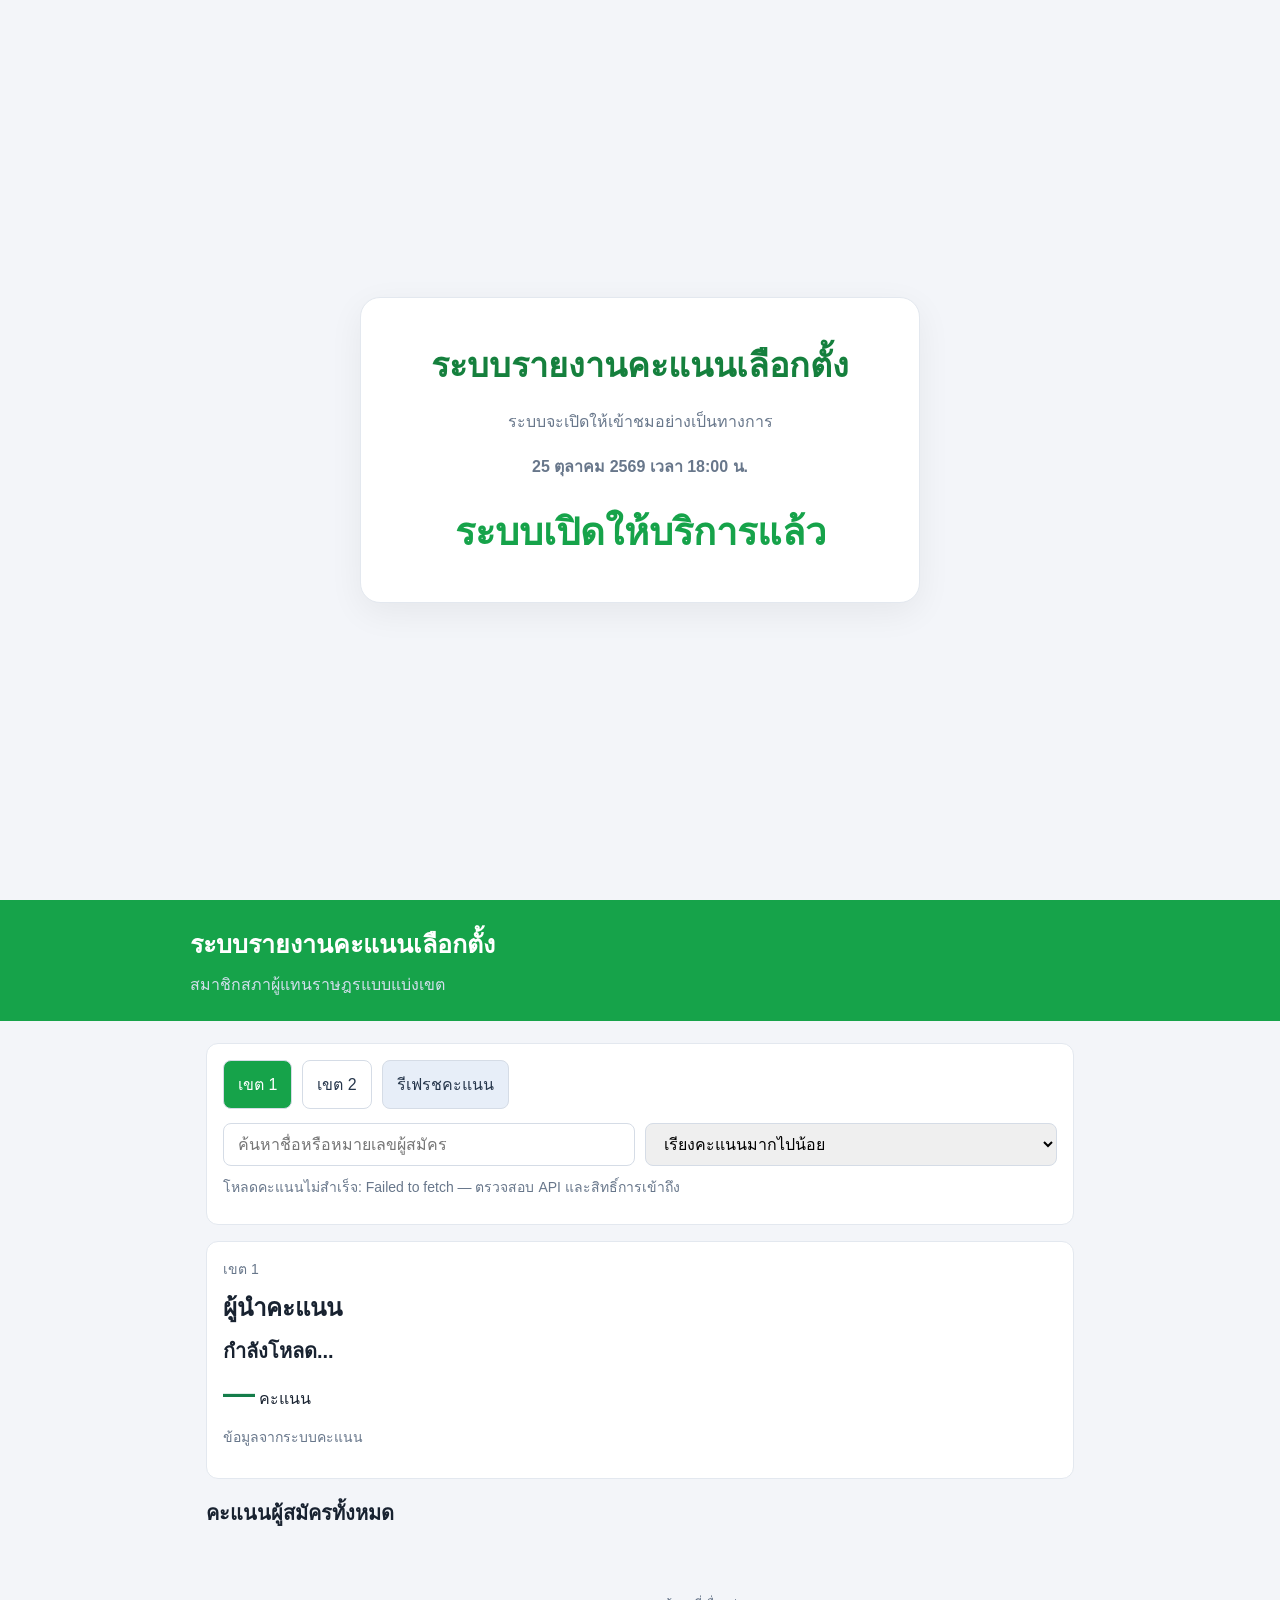
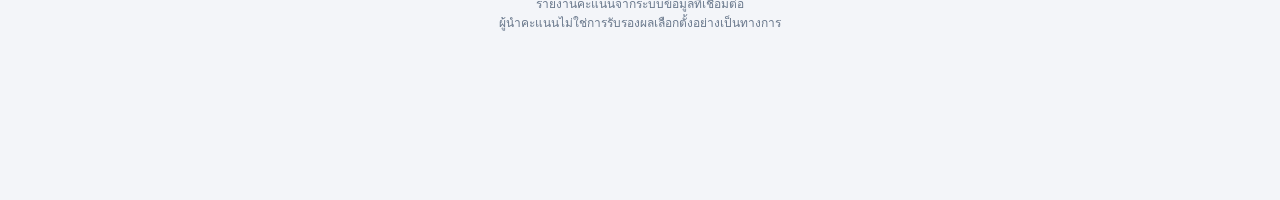
<file: result/index.html>
<!DOCTYPE html>
<html lang="th">
<head>
  <meta charset="UTF-8">
  <meta name="viewport" content="width=device-width, initial-scale=1">
  <title>ระบบรายงานคะแนนเลือกตั้ง KMITL</title>
    <link rel="icon" type="image/x-icon" href="https://www.reg.kmitl.ac.th/index/new_index_assets/img/logo/main.png">
    <link rel="stylesheet" href="https://slw-system.pages.dev/assets/css/font-face.css">
  <style>
    * { box-sizing: border-box; }
    body {
      margin: 0;
      font-family: CPN, sans-serif;
      background: #f3f5f9;
      color: #182230;
    }
    header {
      background: #16a34a;
      color: white;
      padding: 28px 18px;
    }
    .container { max-width: 900px; margin: auto; }
    header h1 { margin: 0 0 8px; font-size: 25px; }
    header p { margin: 0; color: #d3dfed; }
    main { padding: 22px 16px; }
    .toolbar, .panel, .candidate {
      background: white;
      border-radius: 12px;
      padding: 16px;
      border: 1px solid #e3e8ef;
    }
    .toolbar { margin-bottom: 16px; }
    .tabs { display: flex; gap: 10px; margin-bottom: 14px; }
    button, select, input {
      font: inherit;
      border-radius: 8px;
      padding: 11px 14px;
    }
    button {
      cursor: pointer;
      border: 1px solid #d5dce6;
      background: white;
      color: #26364b;
    }
    button.active { background: #16a34a; color: white; }
    #refresh { background: #e7eef8; }
    input, select { border: 1px solid #d5dce6; }
    input { width: 100%; }
    .controls { display: grid; grid-template-columns: 1fr 1fr; gap: 10px; }
    .panel { margin-bottom: 18px; }
    .muted { color: #68778b; font-size: 14px; }
    .leader-name { font-size: 20px; font-weight: 700; margin: 8px 0; }
    .leader-score { font-size: 32px; font-weight: 800; color: #147d4a; }
    .list { display: grid; gap: 12px; }
    .candidate { padding: 15px; }
    .candidate-top { display: flex; align-items: center; gap: 12px; }
    .number {
      width: 42px; height: 42px; flex-shrink: 0;
      display: grid; place-items: center;
      background: #edf1f7; border-radius: 10px;
      font-weight: 800; font-size: 18px;
    }
    .candidate-info { flex: 1; min-width: 0; }
    .candidate-name { font-weight: 650; overflow-wrap: anywhere; }
    .score { font-weight: 750; font-size: 19px; margin-top: 5px; }
    .bar { height: 7px; background: #e8edf3; border-radius: 8px; margin-top: 12px; overflow: hidden; }
    .fill { height: 100%; background: #64748b; border-radius: 8px; }
    .fill.leader { background: #16a34a; }
    .rank { color: #147d4a; font-size: 12px; font-weight: 700; }
    #status { padding: 10px 0; color: #68778b; font-size: 14px; }
    footer { text-align: center; padding: 18px; color: #68778b; font-size: 12px; }
    @media (max-width: 560px) {
      header h1 { font-size: 21px; }
      .controls { grid-template-columns: 1fr; }
    }
    
    #launch-screen {
      min-height: 100vh;
      min-height: 100dvh;
      display: flex;
      align-items: center;
      justify-content: center;
      text-align: center;
      padding: 24px;
      background: #f3f5f9;
    }
    
    .launch-card {
      width: 100%;
      max-width: 560px;
      padding: 40px 24px;
      background: #fff;
      border: 1px solid #e3e8ef;
      border-radius: 20px;
      box-shadow: 0 10px 35px rgba(0, 0, 0, 0.06);
    }
    
    .launch-card h1 {
      color: #15803d;
      font-size: clamp(24px, 5vw, 34px);
      margin: 0 0 16px;
    }
    
    .launch-card p {
      color: #68778b;
      line-height: 1.8;
    }
    
    #launch-countdown {
      font-size: clamp(25px, 6vw, 38px);
      font-weight: 800;
      color: #16a34a;
      margin-top: 20px;
    }
    #report-app {
      min-height: 100vh;
      min-height: 100dvh;
    }
    
    #report-app header {
      padding: 24px 18px;
    }
    
    #report-app main {
      padding-bottom: 30px;
    }
    
    #report-app footer {
      padding-bottom: 20px;
    }

  </style>
</head>
<body>
  
  <!-- แสดงก่อนถึงเวลาเปิด -->
  <section id="launch-screen">
    <div class="launch-card">
      <h1>ระบบรายงานคะแนนเลือกตั้ง</h1>
      <p>ระบบจะเปิดให้เข้าชมอย่างเป็นทางการ</p>
      <p><strong>25 ตุลาคม 2569 เวลา 18:00 น.</strong></p>
      <div id="launch-countdown">กำลังตรวจสอบเวลา...</div>
    </div>
  </section>

  <!-- หน้าเว็บรายงานคะแนน -->
  <div id="report-app" hidden>
    
      <header>
        <div class="container">
          <h1>ระบบรายงานคะแนนเลือกตั้ง</h1>
          <p>สมาชิกสภาผู้แทนราษฎรแบบแบ่งเขต</p>
        </div>
      </header>
    
      <main class="container">
        <section class="toolbar">
          <div class="tabs">
            <button class="active" data-zone="z1">เขต 1</button>
            <button data-zone="z2">เขต 2</button>
            <button id="refresh">รีเฟรชคะแนน</button>
          </div>
          <div class="controls">
            <input id="search" type="search" placeholder="ค้นหาชื่อหรือหมายเลขผู้สมัคร">
            <select id="sort">
              <option value="score">เรียงคะแนนมากไปน้อย</option>
              <option value="number">เรียงตามหมายเลขผู้สมัคร</option>
            </select>
          </div>
          <div id="status" role="status" aria-live="polite">กำลังโหลดคะแนน...</div>
        </section>
    
        <section class="panel">
          <div class="muted" id="zone-title">เขต 1</div>
          <h2 style="margin:8px 0">ผู้นำคะแนน</h2>
          <div class="leader-name" id="leader-name">กำลังโหลด...</div>
          <div><span class="leader-score" id="leader-score">—</span> คะแนน</div>
          <p class="muted" id="leader-note">ข้อมูลจากระบบคะแนน</p>
        </section>
    
        <h2 style="font-size:20px">คะแนนผู้สมัครทั้งหมด</h2>
        <div id="candidate-list" class="list"></div>
      </main>
    
      <footer>
        รายงานคะแนนจากระบบข้อมูลที่เชื่อมต่อ
        <br>ผู้นำคะแนนไม่ใช่การรับรองผลเลือกตั้งอย่างเป็นทางการ
      </footer>

  </div>

  <script>
    const API_URL =
      "https://script.google.com/macros/s/AKfycbzUkKOnJl98-1P7auMzqD-6_JlgkBAGJxWLUUTsc03htUux4T7RH96XlSFLoAcsK3JR2w/exec";

    let electionData = {};
    let currentZone = "z1";
    let loading = false;

    const $ = id => document.getElementById(id);

    function escapeHTML(value) {
      return String(value ?? "").replace(/[&<>"']/g, char => ({
        "&": "&amp;",
        "<": "&lt;",
        ">": "&gt;",
        '"': "&quot;",
        "'": "&#39;"
      })[char]);
    }

    async function loadScores() {
      if (loading) return;
      loading = true;
      $("refresh").disabled = true;
      $("status").textContent = "กำลังโหลดข้อมูลคะแนน...";

      try {
        const response = await fetch(API_URL, { cache: "no-store" });
        if (!response.ok) throw new Error("HTTP " + response.status);

        const result = await response.json();
        if (!result.success || !result.data) {
          throw new Error("รูปแบบข้อมูล API ไม่ถูกต้อง");
        }

        for (const zone of ["z1", "z2"]) {
          if (!Array.isArray(result.data[zone]?.candidates)) {
            throw new Error("ไม่พบข้อมูลผู้สมัคร " + zone);
          }
        }

        electionData = result.data;
        render();
        $("status").textContent =
          "อัปเดตข้อมูลสำเร็จ เวลา " +
          new Date().toLocaleTimeString("th-TH");
      } catch (error) {
        console.error("โหลดคะแนนไม่สำเร็จ:", error);
        $("status").textContent =
          "โหลดคะแนนไม่สำเร็จ: " + error.message +
          " — ตรวจสอบ API และสิทธิ์การเข้าถึง";
      } finally {
        loading = false;
        $("refresh").disabled = false;
      }
    }

    function render() {
      const zoneData = electionData[currentZone];
      if (!zoneData) return;

      const all = zoneData.candidates.map(c => ({
        ...c,
        totalScore: Number(c.totalScore) || 0
      }));

      const sorted = [...all].sort((a, b) =>
        b.totalScore - a.totalScore ||
        Number(a.number) - Number(b.number)
      );

      const leader = sorted[0];
      $("zone-title").textContent =
        currentZone === "z1" ? "เขตเลือกตั้งที่ 1" : "เขตเลือกตั้งที่ 2";

      if (leader) {
        $("leader-name").textContent = leader.name;
        $("leader-score").textContent =
          leader.totalScore.toLocaleString("th-TH");
        $("leader-note").textContent =
          "หมายเลข " + leader.number +
          " · ผู้นำคะแนนในข้อมูลล่าสุด";
      }

      const keyword = $("search").value.trim().toLowerCase();
      const mode = $("sort").value;

      const candidates = all
        .filter(c =>
          c.name.toLowerCase().includes(keyword) ||
          String(c.number).includes(keyword)
        )
        .sort(mode === "score"
          ? (a, b) => b.totalScore - a.totalScore ||
              Number(a.number) - Number(b.number)
          : (a, b) => Number(a.number) - Number(b.number));

      $("candidate-list").innerHTML = candidates.length
        ? candidates.map(c => {
            const isLeader = leader &&
              c.totalScore === leader.totalScore &&
              c.totalScore > 0;
            const percent = leader && leader.totalScore > 0
              ? Math.min(100, c.totalScore / leader.totalScore * 100)
              : 0;

            return `
              <article class="candidate">
                <div class="candidate-top">
                  <div class="number">${escapeHTML(c.number)}</div>
                  <div class="candidate-info">
                    <div class="candidate-name">${escapeHTML(c.name)}</div>
                    <div class="score">
                      ${c.totalScore.toLocaleString("th-TH")}
                      <span class="muted">คะแนน</span>
                    </div>
                  </div>
                  ${isLeader ? '<span class="rank">คะแนนสูงสุด</span>' : ""}
                </div>
                <div class="bar">
                  <div class="fill ${isLeader ? "leader" : ""}"
                    style="width:${percent}%"></div>
                </div>
              </article>`;
          }).join("")
        : '<div class="panel">ไม่พบผู้สมัครที่ตรงกับคำค้นหา</div>';
    }

    document.querySelectorAll("[data-zone]").forEach(button => {
      button.addEventListener("click", () => {
        currentZone = button.dataset.zone;
        document.querySelectorAll("[data-zone]").forEach(btn =>
          btn.classList.toggle("active", btn === button)
        );
        render();
      });
    });

    $("refresh").addEventListener("click", loadScores);
    $("search").addEventListener("input", render);
    $("sort").addEventListener("change", render);

    loadScores();

    // รีเฟรชคะแนนอัตโนมัติทุก 30 วินาที
    setInterval(loadScores, 30000);

    
    const LAUNCH_TIME = new Date(2026, 9, 25, 18, 0, 0).getTime();
    // เดือนเริ่มจาก 0: 9 คือเดือนตุลาคม
    
    let adminUnlocked = false;
    
    function showReport() {
      $("launch-screen").hidden = true;
      $("report-app").hidden = false;
    
      // โหลดคะแนนเมื่อแสดงหน้ารายงานเท่านั้น
      loadScores();
    }
    
    function checkLaunchTime() {
      const now = Date.now();
      const remaining = LAUNCH_TIME - now;
    
      if (adminUnlocked || remaining <= 0) {
        $("launch-countdown").textContent = "ระบบเปิดให้บริการแล้ว";
        showReport();
        return;
      }
    
      $("launch-screen").hidden = false;
      $("report-app").hidden = true;
    
      const totalSeconds = Math.floor(remaining / 1000);
      const days = Math.floor(totalSeconds / 86400);
      const hours = Math.floor((totalSeconds % 86400) / 3600);
      const minutes = Math.floor((totalSeconds % 3600) / 60);
      const seconds = totalSeconds % 60;
    
      $("launch-countdown").textContent =
        `${days} วัน ${hours} ชม. ${minutes} นาที ${seconds} วินาที`;
    }
    
    // เปิด Console แล้วพิมพ์ 1234 เพื่อปลดล็อก
    // ใช้ช่องกรอกรหัสผ่านแทนการเปิดเผยรหัสไว้ในโค้ดจะปลอดภัยกว่า
    window.addEventListener("keydown", function (event) {
      // ไม่ใช้ปุ่มลัดนี้เป็นระบบรักษาความปลอดภัย
    });
    
    checkLaunchTime();
    setInterval(checkLaunchTime, 1000);

    
    window.unlockAdmin = function (code) {
      if (String(code) !== "1234") {
        console.warn("รหัสแอดมินไม่ถูกต้อง");
        return false;
      }
    
      adminUnlocked = true;
      showReport();
    
      console.info("ปลดล็อกหน้าแสดงคะแนนแล้ว");
      return true;
    };

  </script>
</body>
</html>
</file>
